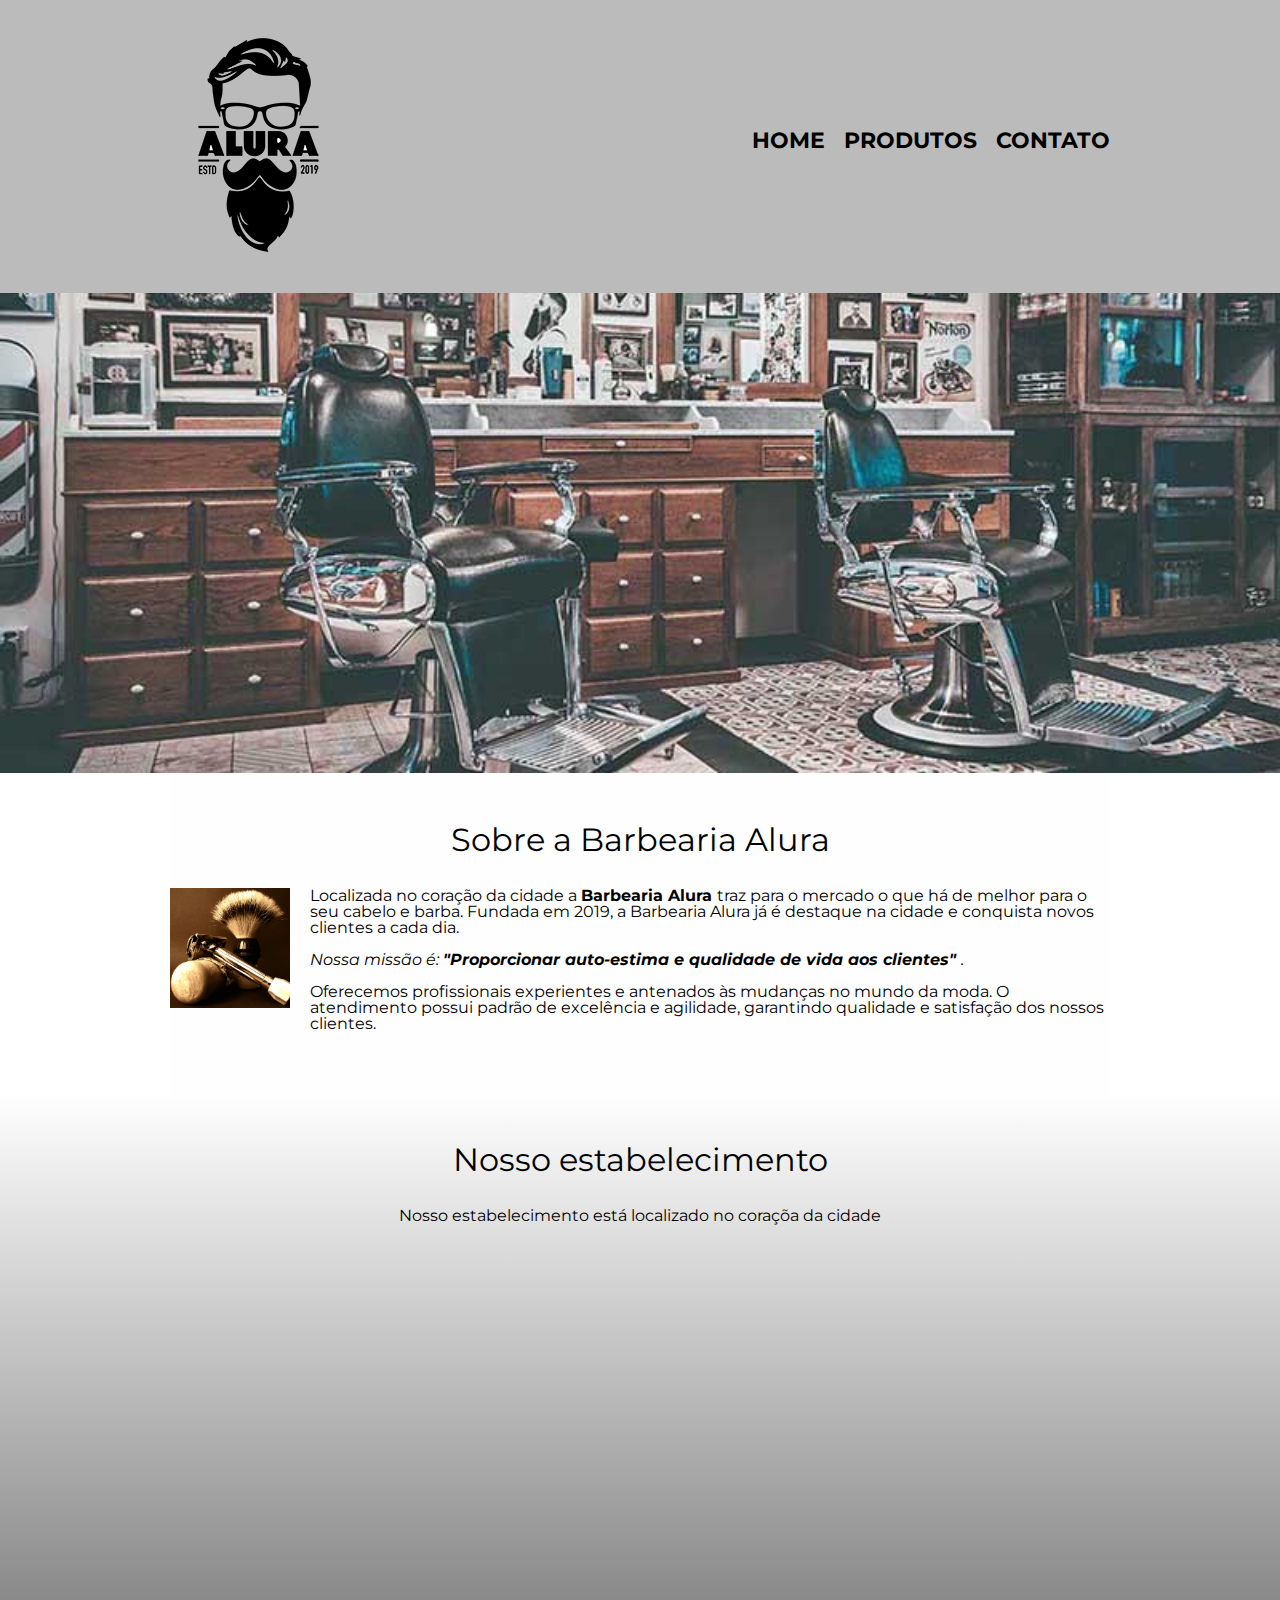
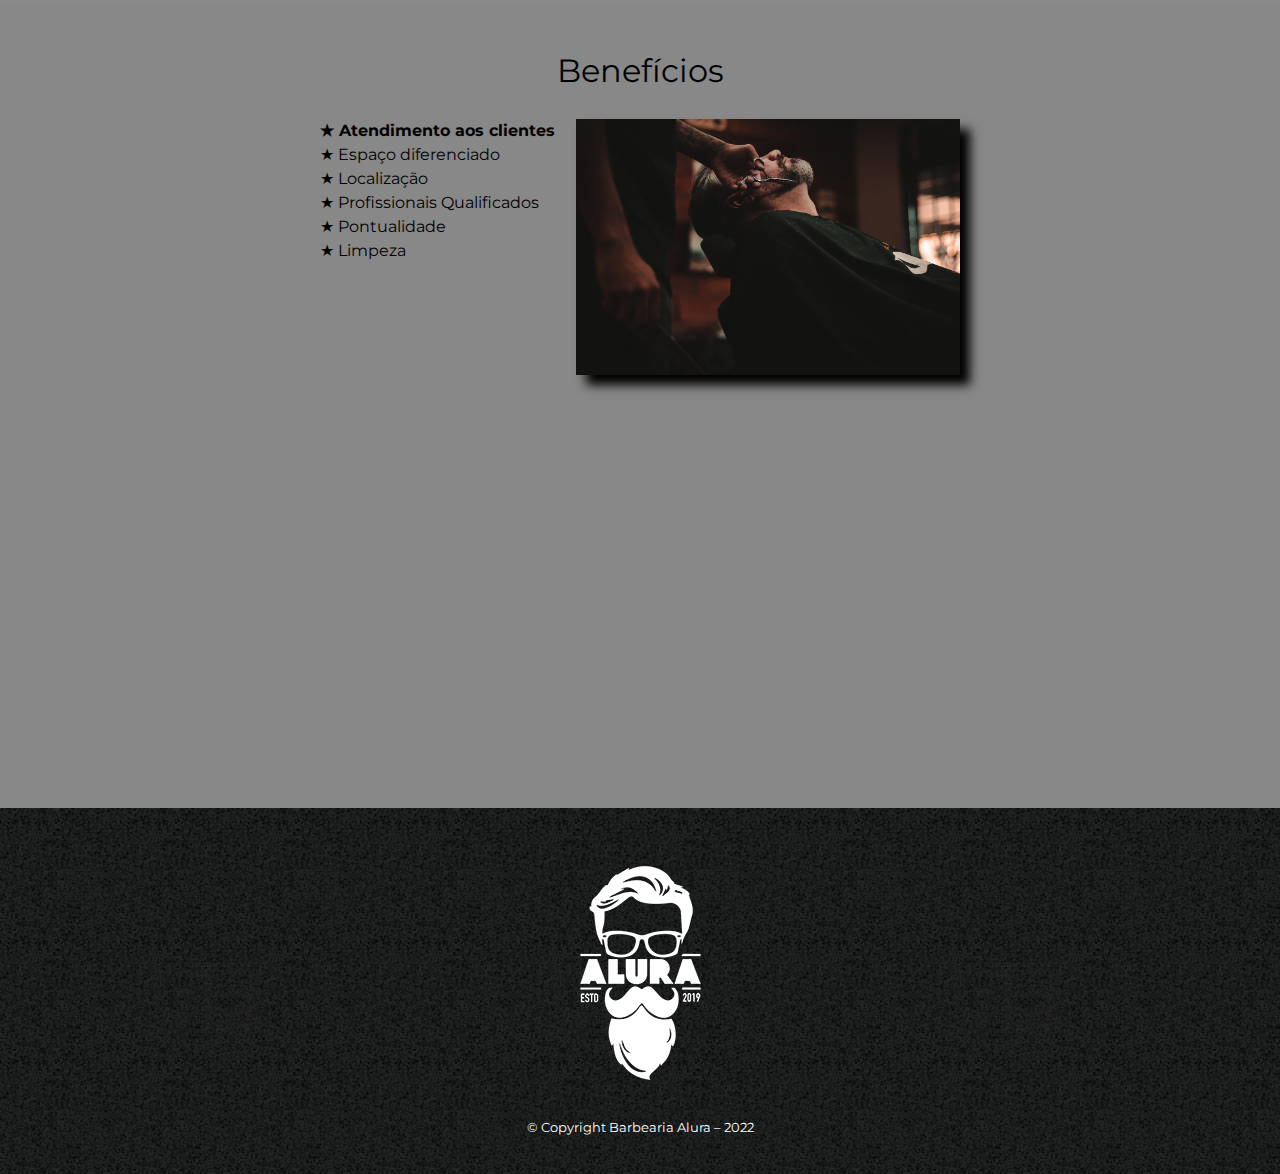
<file: index.html>
<!DOCTYPE html>

<html lang ="pt-br">
    <head>
        <meta charset="UTF-8">
        <meta name="viewport" content="width=device-width">
        <title>Barbearia Alura</title>
        <link rel="stylesheet" href="reset.css">
        <link rel="stylesheet" href="style.css">
        <link href="https://fonts.googleapis.com/css?family=Montserrat&display=swap" rel="stylesheet">
    </head>

    <body>
        <header>
            <div class="caixa">
                <h1>
                    <img src="logo.png">
                </h1>
                <nav>
                    <ul>
                        <li><a href="index.html">Home</a></li>
                        <li><a href="produtos.html">Produtos</a></li>
                        <li><a href="contato.html">Contato</a></li>
                    </ul>
                </nav>
            </div>
        </header>

        <img class="banner" src="banner.jpg">

        <main>
            <section class="principal">
                <h2 class="titulo-principal">Sobre a Barbearia Alura</h2>        
                
                <img class="utensilios" src="utensilios.jpg" alt="Utensílios de um barbeiro">
                
                <p>Localizada no coração da cidade a <strong> Barbearia Alura </strong> traz para o mercado o que há de melhor para o seu cabelo e barba. 
                    Fundada em 2019, a Barbearia Alura já é destaque na cidade e conquista novos clientes a cada dia.</p>      
                <p><em>Nossa missão é: <strong> "Proporcionar auto-estima e qualidade de vida aos clientes" </strong>.</em></p>           
                <p>Oferecemos profissionais experientes e antenados às mudanças no mundo da moda. O atendimento possui padrão de excelência 
                    e agilidade, garantindo qualidade e satisfação dos nossos clientes.</p>      
            </section>

            <section class="mapa">
                <h3 class="titulo-principal">Nosso estabelecimento</h3>
                <p>Nosso estabelecimento está localizado no coraçõa da cidade</p>
                <div class="mapa-conteudo">
                    <iframe src="https://www.google.com/maps/embed?pb=!1m18!1m12!1m3!1d3656.448598130907!2d-46.634653385542414!3d-23.588239368469353!2m3!1f0!2f0!3f0!3m2!1i1024!2i768!4f13.1!3m3!1m2!1s0x94ce5a2b2ed7f3a1%3A0xab35da2f5ca62674!2sCaelum%20-%20Escola%20de%20Tecnologia!5e0!3m2!1spt-BR!2sbr!4v1580916426151!5m2!1spt-BR!2sbr" width="100%" height="300" frameborder="0" style="border:0;" allowfullscreen=""></iframe>
                </div>                
            </section>

            <section class="beneficios">
                <h3 class="titulo-principal">Benefícios</h3>

                <div class="conteudo-beneficios">
                    <ul class="lista-beneficios">
                        <li class="itens"> Atendimento aos clientes </li>
                        <li class="itens"> Espaço diferenciado </li>
                        <li class="itens"> Localização </li>
                        <li class="itens"> Profissionais Qualificados </li>
                        <li class="itens"> Pontualidade </li>
                        <li class="itens"> Limpeza </li>
                    </ul><img class="imagem-beneficios" src="beneficios.jpg">
                </div>


                <div class="video">
                    <iframe width="100%" height="315" src="https://www.youtube.com/embed/wcVVXUV0YUY" frameborder="0" allow="accelerometer; autoplay; encrypted-media; gyroscope; picture-in-picture" allowfullscreen></iframe>
                </div>


            </section>
        </main>
        <footer>
            <img src="logo-branco.png">
            <p class="copyright">&copy; Copyright Barbearia Alura – 2022</p>
        </footer>
    </body>
</html>
</file>
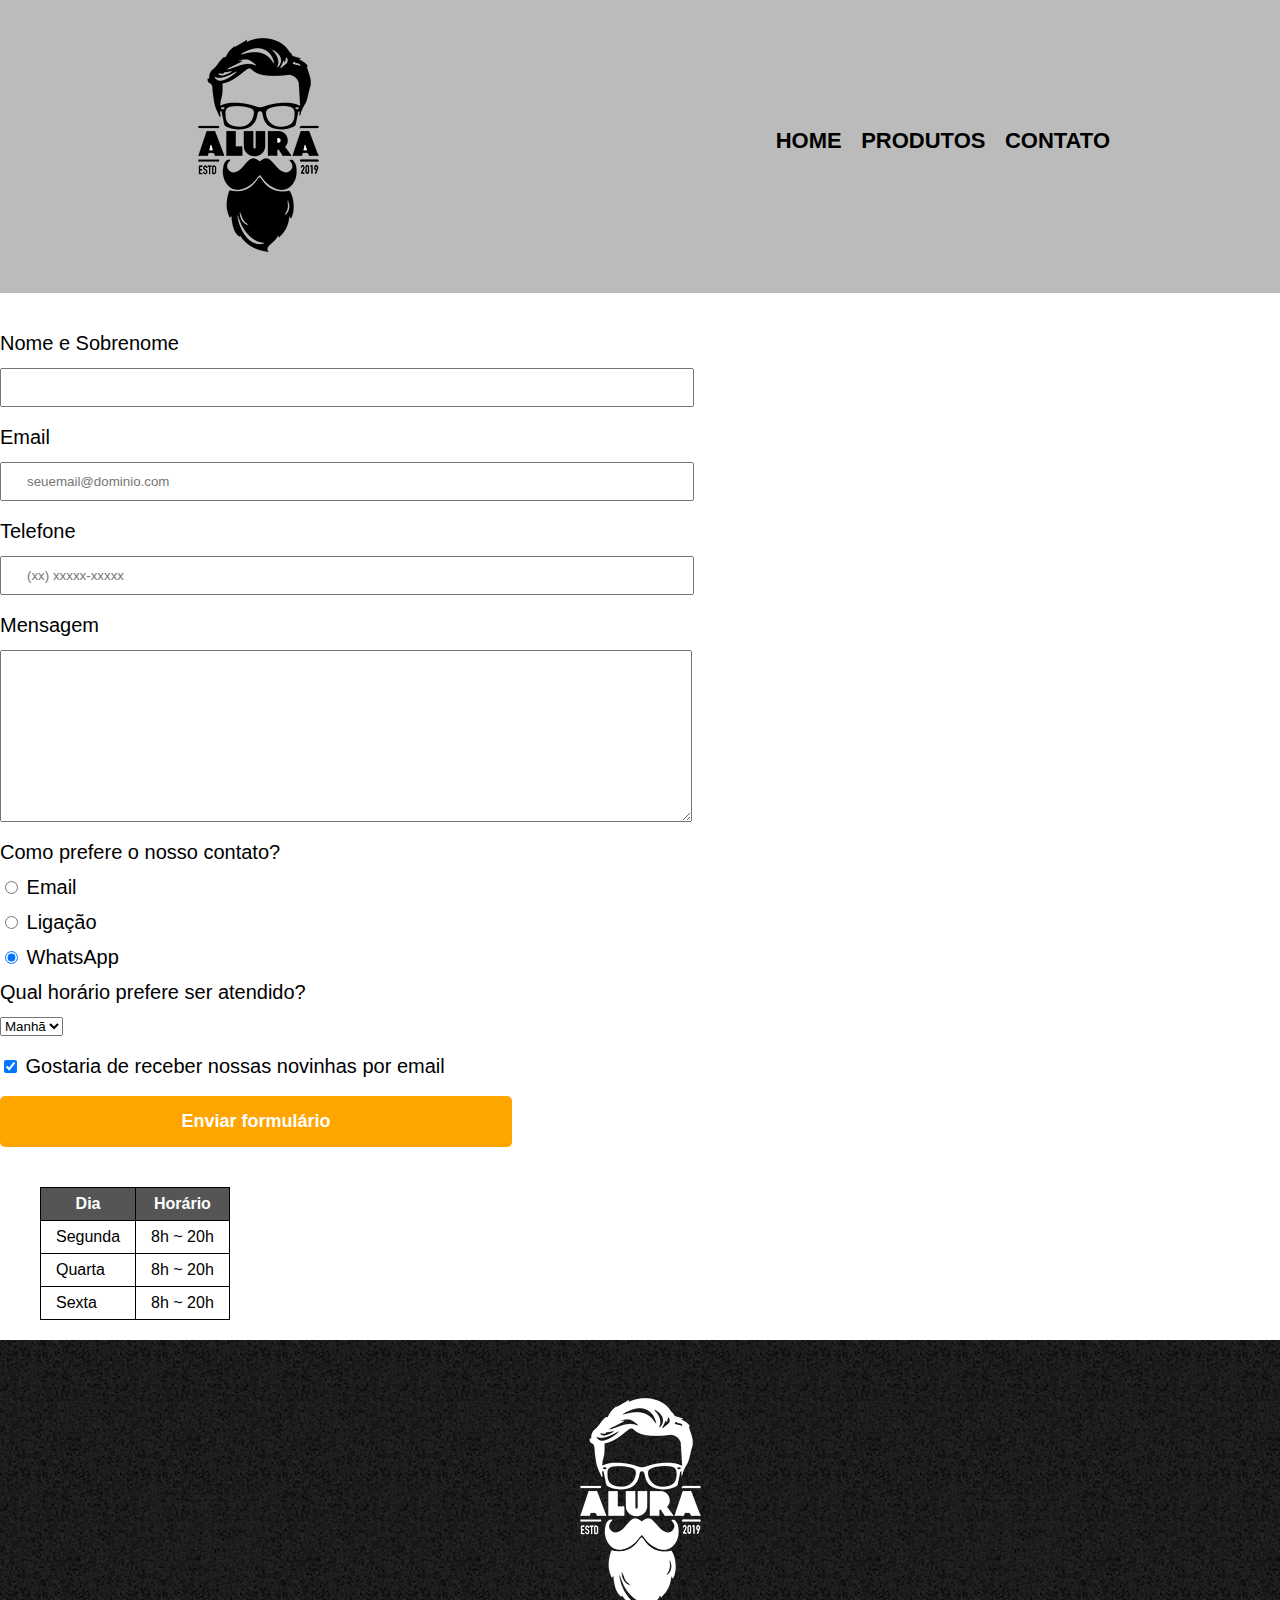
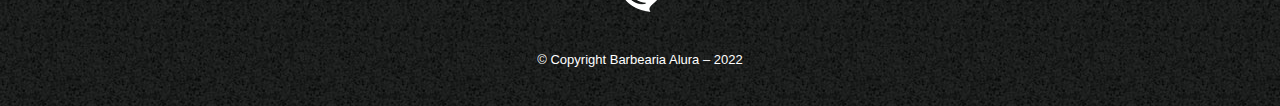
<file: contato.html>
<!DOCTYPE html>

<html>
    <head>
        <meta charset="UTF-8">
        <title>Contato - Barbearia Alura </title>
        <link rel="stylesheet" href="reset.css">
        <link rel="stylesheet" href="style.css">
    </head>
    <body>
        <header>
            <div class="caixa">
                <h1>
                    <img src="logo.png" alt="Logo da Barbearia Alura">
                </h1>
                <nav>
                    <ul>
                        <li><a href="index.html">Home</a></li>
                        <li><a href="produtos.html">Produtos</a></li>
                        <li><a href="contato.html">Contato</a></li>
                    </ul>
                </nav>
            </div>
        </header>

        <main>
            <form>
                <label for="nomesobrenome">Nome e Sobrenome</label>
                <input type="text" id="nomesobrenome" class="input-padrao" required>

                <label for="email">Email</label>
                <input type="email" id="email" class="input-padrao" required placeholder="seuemail@dominio.com">

                <label for="telefone">Telefone</label>
                <input type="tel" id="telefone" class="input-padrao" required placeholder="(xx) xxxxx-xxxxx">

                <label for="mensagem">Mensagem</label>
                <textarea cols="70" rows="10" id="mensagem" class="input-padrao" required></textarea>

                <fieldset>
                    <legend>Como prefere o nosso contato?</legend>
    
                    <label for="radio-email"> <input type="radio" name="contato" value="email" id="radio-email"> Email</label>
                    
    
                    <label for="radio-telefone"> <input type="radio" name="contato" value="email" id="radio-telefone"> Ligação</label>
                    
    
                    <label for="radio-whatsapp"> <input type="radio" name="contato" value="email" id="radio-whatsapp" checked> WhatsApp</label>
                </fieldset>

                <fieldset>
                    <legend>Qual horário prefere ser atendido?</legend>
                    <select>
                        <option>Manhã</option>
                        <option>Tarde</option>
                        <option>Noite</option>
                    </select>
                </fieldset>

                <label class="checkbox"><input type="checkbox" checked> Gostaria de receber nossas novinhas por email</label>
               
                <input class="enviarformulario" type="submit" value="Enviar formulário">
            </form>

            <table>
                <thead>
                    <tr>
                        <th>Dia</th>
                        <th>Horário</th>
                    </tr>
                </thead>
                <tbody>
                    <tr>
                        <td>Segunda</td>
                        <td>8h ~ 20h</td>
                    </tr>
                    <tr>
                        <td>Quarta</td>
                        <td>8h ~ 20h</td>
                    </tr>
                    <tr>
                        <td>Sexta</td>
                        <td>8h ~ 20h</td>
                    </tr>
                </tbody>
            </table>
        </main>

        <footer>
            <img src="logo-branco.png" alt="Logo da Barbearia Alura">
            <p class="copyright">&copy; Copyright Barbearia Alura – 2022</p>
        </footer>
    </body>
</html>
</file>
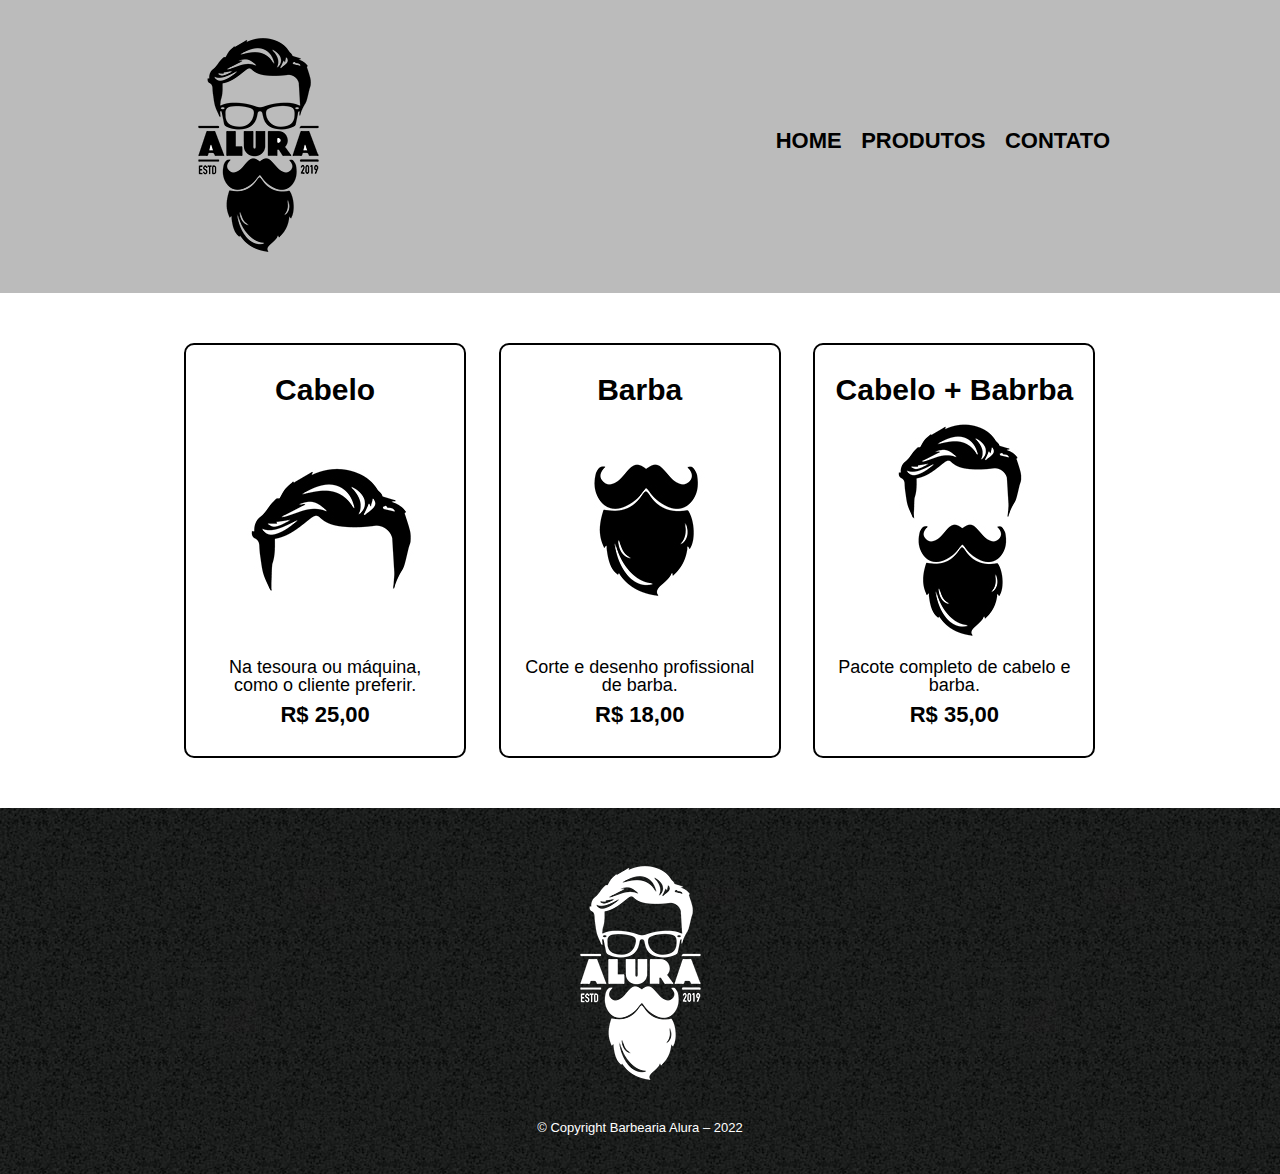
<file: produtos.html>
<!DOCTYPE html>

<html>
    <head>
        <meta charset="UTF-8">
        <title>Produtos - Barbearia Alura </title>
        <link rel="stylesheet" href="reset.css">
        <link rel="stylesheet" href="style.css">
    </head>
    <body>
        <header>
            <div class="caixa">
                <h1>
                    <img src="logo.png">
                </h1>
                <nav>
                    <ul>
                        <li><a href="index.html">Home</a></li>
                        <li><a href="produtos.html">Produtos</a></li>
                        <li><a href="contato.html">Contato</a></li>
                    </ul>
                </nav>
            </div>
        </header>
        <main>
            <ul class="produtos">
                <li>
                    <h2>Cabelo</h2>
                    <img src="cabelo.jpg">
                    <p class="produto-descricao">Na tesoura ou máquina, como o cliente preferir.</p>
                    <p class="produto-preco">R$ 25,00</p>
                </li>
                <li>
                    <h2>Barba</h2>
                    <img src="barba.jpg">
                    <p class="produto-descricao">Corte e desenho profissional de barba.</p>
                    <p class="produto-preco">R$ 18,00</p>
                </li>
                <li>
                    <h2>Cabelo + Babrba</h2>
                    <img src="cabelo+barba.jpg">
                    <p class="produto-descricao">Pacote completo de cabelo e barba.</p>
                    <p class="produto-preco">R$ 35,00</p>
                </li>
            </ul>

        </main>
        <footer>
            <img src="logo-branco.png">
            <p class="copyright">&copy; Copyright Barbearia Alura – 2022</p>
        </footer>
    </body>
</html>
</file>
<file: style.css>
body{
    font-family: 'Montserrat', sans-serif;
}

header{
    background: #BBBBBB;
    padding: 20px 0;
}

.caixa{
    position: relative;
    width: 940px;
    margin: 0 auto;
}

nav{
    position: absolute;
    top: 110px;
    right: 0px;
}

nav li{
    display: inline;
    margin: 0 0 0 15px;
}

nav a{
    text-transform: uppercase;
    color: #000000;
    font-weight: bold;
    font-size: 22px;
    text-decoration: none;
}

nav a:hover{
    color: #C78C19;
    text-decoration: underline;
}

.produtos{
    width: 940px;
    margin: 0 auto;
    padding: 50px 0;
}

.produtos li{
    display: inline-block;
    text-align: center;
    width: 30%;
    vertical-align: top;
    margin: 0 1.5%;
    padding: 30px 20px;
    box-sizing: border-box;
    border: 2px solid #000000;
    border-radius: 10px;
}

.produtos li:hover{
    border-color: #C78C19;
}

.produtos li:active{
    border-color: #088C19;
}

.produtos li:hover h2{
    font-size: 34px;
}

.produtos h2{
    font-size: 30px;
    font-weight: bold;
}

.produto-descricao{
    font-size: 18px;
}

.produto-preco{
    font-size: 22px;
    font-weight: bold;
    margin-top:10px;
}

footer{
    background: url("bg.jpg");
    text-align: center;
    padding: 40px 0;
}

.copyright{
    color: #FFFFFF;
    font-size: 13px;
    margin-top: 20px;
}

form{
    margin: 40px 0;
}

form label, form legend{
    display: block;
    font-size: 20px;
    margin: 0 0 15px;
}

.input-padrao{
    display: block;
    padding: 10px 25px;
    margin: 0 0 20px;
    width: 50%;
}

.checkbox{
    margin: 20px 0;
}

.enviarformulario{
    width: 40%;
    padding: 15px 0;
    background: orange;
    color: white;
    font-weight: bold;
    font-size: 18px;
    border: none;
    border-radius: 5px;
    transition: 1s all;
    cursor: pointer;
}

.enviarformulario:hover{
    background: darkorange;
    transform: scale(1.1);
}

table{
    margin: 20px 40px;
}

thead{
    background: #555555;
    color: white;
    font-weight: bold;
}

td, th{
    border: 1px solid #000000;
    padding: 8px 15px;
}

/* CSS da página inicial */

.banner{
    width: 100%;

}

.titulo-principal{
    text-align: center;
    font-size: 2em;
    margin: 0 0 1em;
    clear: left;
}

.principal{
    padding: 3em 0;
    background: #FEFEFE;
    width: 940px;
    margin: 0 auto;
}

.principal p{
    margin: 0 0 1em;
}

.principal strong{
    font-weight: bold;
}

.principal em{
    font-style: italic;
}

.utensilios{
    width: 120px;
    float: left;
    margin: 0 20px 20px 0;
}

.mapa{
    padding: 3em 0;
    background: linear-gradient(#FEFEFE, #888888);

}

.mapa-conteudo{
    width: 940px;
    margin: 0 auto;
}

.mapa p{
    margin: 0 0 2em;
    text-align: center;
}

.beneficios{
    padding: 3em 0;
    background: #888888;
}

.conteudo-beneficios{
    width: 640px;
    margin: 0 auto;
}

.lista-beneficios{
    width: 40%;
    display: inline-block;
    vertical-align: top;
}

.itens{
    line-height: 1.5;
}

.itens:first-child {
    font-weight: bold;
}

.itens:before {
    content: "★";
}

.imagem-beneficios{
    width: 60%; 
    opacity: 1;
    transition: 400ms;
    box-shadow: 10px 10px 10px #000000;
}

.imagem-beneficios:hover{
    opacity: 0.3;
}

.video{
    width: 560px;
    margin: 2em auto;
}

@media screen and (max-width: 480px) {
    .caixa, .principal, .conteudo-beneficios, .mapa-conteudo, .video{
        width: auto;
    }
    
    .h1{
        text-align: center;
    }

    nav{
        position: static;
    }

    .lista-beneficios, .imagem-beneficios{
        width: 100%;
    }
}
</file>
